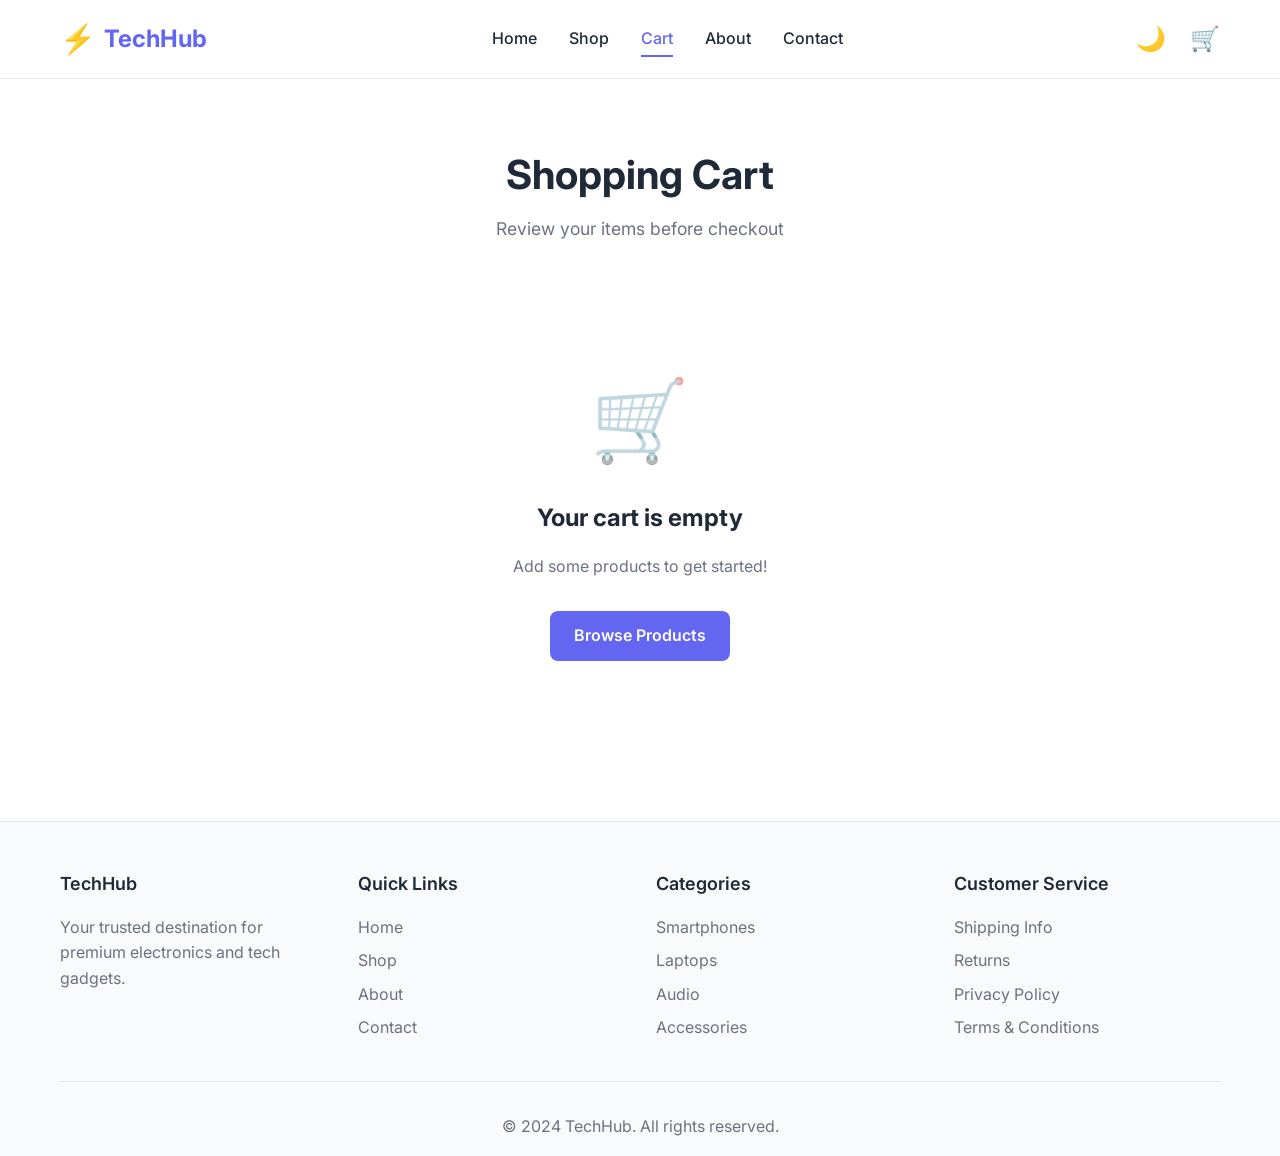
<file: cart.html>
<!DOCTYPE html>
<html lang="en">
<head>
    <meta charset="UTF-8">
    <meta name="viewport" content="width=device-width, initial-scale=1.0">
    <title>Shopping Cart - TechHub</title>
    <link rel="icon" href="icon.png">
    <link rel="stylesheet" href="style.css">
    <link rel="preconnect" href="https://fonts.googleapis.com">
    <link rel="preconnect" href="https://fonts.gstatic.com" crossorigin>
    <link href="https://fonts.googleapis.com/css2?family=Inter:wght@300;400;500;600;700&display=swap" rel="stylesheet">
</head>
<body>
    <nav class="navbar" id="navbar">
        <div class="nav-container">
            <div class="nav-logo">
                <a href="index.html" style="display: flex; align-items: center; gap: 0.5rem; text-decoration: none; color: inherit;">
                    <span class="logo-icon">⚡</span>
                    <span class="logo-text">TechHub</span>
                </a>
            </div>
            
            <div class="nav-links" id="navLinks">
                <a href="index.html" class="nav-link">Home</a>
                <a href="shop.html" class="nav-link">Shop</a>
                <a href="cart.html" class="nav-link active">Cart</a>
                <a href="index.html#about" class="nav-link">About</a>
                <a href="index.html#contact" class="nav-link">Contact</a>
            </div>
            
            <div class="nav-actions">
                <button class="theme-toggle" id="themeToggle" aria-label="Toggle dark mode">
                    <span class="theme-icon">🌙</span>
                </button>
                <a href="cart.html" class="cart-icon-link">
                    <span class="cart-icon">🛒</span>
                    <span class="cart-badge" id="cartBadge">0</span>
                </a>
                <button class="mobile-menu-toggle" id="mobileMenuToggle">
                    <span></span>
                    <span></span>
                    <span></span>
                </button>
            </div>
        </div>
    </nav>

    <section class="cart-container">
        <div class="container">
            <div class="section-header">
                <h1 class="section-title">Shopping Cart</h1>
                <p class="section-subtitle">Review your items before checkout</p>
            </div>

            <div id="cartItems" class="cart-items">
            </div>

            <div class="cart-summary">
                <h3>Order Summary</h3>
                <div class="summary-row">
                    <span>Subtotal:</span>
                    <span id="subtotal">$0.00</span>
                </div>
                <div class="summary-row">
                    <span>Shipping:</span>
                    <span id="shipping">$0.00</span>
                </div>
                <div class="summary-row total">
                    <span>Total:</span>
                    <span id="total">$0.00</span>
                </div>
                <button class="btn btn-primary checkout-btn" id="checkoutBtn">
                    Proceed to Checkout
                </button>
                <a href="shop.html" class="btn btn-outline" style="width: 100%; text-align: center; margin-top: 1rem;">
                    Continue Shopping
                </a>
            </div>
        </div>
    </section>

    <footer class="footer">
        <div class="container">
            <div class="footer-content">
                <div class="footer-section">
                    <h4 class="footer-title">TechHub</h4>
                    <p class="footer-text">Your trusted destination for premium electronics and tech gadgets.</p>
                </div>
                <div class="footer-section">
                    <h4 class="footer-title">Quick Links</h4>
                    <a href="index.html" class="footer-link">Home</a>
                    <a href="shop.html" class="footer-link">Shop</a>
                    <a href="index.html#about" class="footer-link">About</a>
                    <a href="index.html#contact" class="footer-link">Contact</a>
                </div>
                <div class="footer-section">
                    <h4 class="footer-title">Categories</h4>
                    <a href="shop.html?category=smartphones" class="footer-link">Smartphones</a>
                    <a href="shop.html?category=laptops" class="footer-link">Laptops</a>
                    <a href="shop.html?category=audio" class="footer-link">Audio</a>
                    <a href="shop.html?category=accessories" class="footer-link">Accessories</a>
                </div>
                <div class="footer-section">
                    <h4 class="footer-title">Customer Service</h4>
                    <a href="#" class="footer-link">Shipping Info</a>
                    <a href="#" class="footer-link">Returns</a>
                    <a href="#" class="footer-link">Privacy Policy</a>
                    <a href="#" class="footer-link">Terms & Conditions</a>
                </div>
            </div>
            <div class="footer-bottom">
                <p>&copy; 2024 TechHub. All rights reserved.</p>
            </div>
        </div>
    </footer>

    <div class="toast" id="toast"></div>

    <script src="script.js"></script>
</body>
</html>
</file>
<file: style.css>
* {
    margin: 0;
    padding: 0;
    box-sizing: border-box;
}

:root {
    --primary-color: #6366f1;
    --primary-dark: #4f46e5;
    --primary-light: #818cf8;
    --secondary-color: #10b981;
    --background: #ffffff;
    --background-alt: #f9fafb;
    --text-primary: #1f2937;
    --text-secondary: #6b7280;
    --border-color: #e5e7eb;
    --shadow-sm: 0 1px 2px 0 rgba(0, 0, 0, 0.05);
    --shadow-md: 0 4px 6px -1px rgba(0, 0, 0, 0.1);
    --shadow-lg: 0 10px 15px -3px rgba(0, 0, 0, 0.1);
    --shadow-xl: 0 20px 25px -5px rgba(0, 0, 0, 0.1);
}

[data-theme="dark"] {
    --primary-color: #818cf8;
    --primary-dark: #6366f1;
    --primary-light: #a5b4fc;
    --secondary-color: #34d399;
    --background: #111827;
    --background-alt: #1f2937;
    --text-primary: #f9fafb;
    --text-secondary: #9ca3af;
    --border-color: #374151;
    --shadow-sm: 0 1px 2px 0 rgba(0, 0, 0, 0.3);
    --shadow-md: 0 4px 6px -1px rgba(0, 0, 0, 0.4);
    --shadow-lg: 0 10px 15px -3px rgba(0, 0, 0, 0.5);
    --shadow-xl: 0 20px 25px -5px rgba(0, 0, 0, 0.6);
}

body {
    font-family: 'Inter', sans-serif;
    background-color: var(--background);
    color: var(--text-primary);
    line-height: 1.6;
    transition: background-color 0.3s ease, color 0.3s ease;
}

.container {
    max-width: 1200px;
    margin: 0 auto;
    padding: 0 20px;
}

.navbar {
    background-color: var(--background);
    border-bottom: 1px solid var(--border-color);
    position: sticky;
    top: 0;
    z-index: 1000;
    transition: all 0.3s ease;
}

.navbar.scrolled {
    box-shadow: var(--shadow-md);
}

.nav-container {
    max-width: 1200px;
    margin: 0 auto;
    padding: 1rem 20px;
    display: flex;
    justify-content: space-between;
    align-items: center;
}

.nav-logo {
    display: flex;
    align-items: center;
    gap: 0.5rem;
    font-size: 1.5rem;
    font-weight: 700;
    color: var(--primary-color);
    text-decoration: none;
}

.logo-icon {
    font-size: 1.8rem;
}

.nav-links {
    display: flex;
    gap: 2rem;
    align-items: center;
}

.nav-link {
    color: var(--text-primary);
    text-decoration: none;
    font-weight: 500;
    transition: color 0.3s ease;
    position: relative;
}

.nav-link:hover,
.nav-link.active {
    color: var(--primary-color);
}

.nav-link::after {
    content: '';
    position: absolute;
    bottom: -5px;
    left: 0;
    width: 0;
    height: 2px;
    background-color: var(--primary-color);
    transition: width 0.3s ease;
}

.nav-link:hover::after,
.nav-link.active::after {
    width: 100%;
}

.nav-actions {
    display: flex;
    align-items: center;
    gap: 1rem;
}

.theme-toggle {
    background: none;
    border: none;
    font-size: 1.5rem;
    cursor: pointer;
    padding: 0.5rem;
    border-radius: 50%;
    transition: transform 0.3s ease;
}

.theme-toggle:hover {
    transform: rotate(20deg);
}

.search-container {
    position: relative;
    display: flex;
    align-items: center;
}

.search-input {
    padding: 0.5rem 2.5rem 0.5rem 1rem;
    border: 1px solid var(--border-color);
    border-radius: 20px;
    background-color: var(--background-alt);
    color: var(--text-primary);
    width: 200px;
    transition: width 0.3s ease, box-shadow 0.3s ease;
}

.search-input:focus {
    outline: none;
    width: 250px;
    box-shadow: 0 0 0 3px rgba(99, 102, 241, 0.1);
}

.search-icon {
    position: absolute;
    right: 0.75rem;
    pointer-events: none;
}

.cart-icon-link {
    position: relative;
    text-decoration: none;
    font-size: 1.5rem;
    transition: transform 0.3s ease;
}

.cart-icon-link:hover {
    transform: scale(1.1);
}

.cart-badge {
    position: absolute;
    top: -8px;
    right: -8px;
    background-color: var(--secondary-color);
    color: white;
    border-radius: 50%;
    width: 20px;
    height: 20px;
    display: flex;
    align-items: center;
    justify-content: center;
    font-size: 0.75rem;
    font-weight: 600;
}

.mobile-menu-toggle {
    display: none;
    flex-direction: column;
    gap: 4px;
    background: none;
    border: none;
    cursor: pointer;
    padding: 0.5rem;
}

.mobile-menu-toggle span {
    width: 25px;
    height: 3px;
    background-color: var(--text-primary);
    border-radius: 3px;
    transition: all 0.3s ease;
}

.btn {
    display: inline-block;
    padding: 0.75rem 1.5rem;
    border-radius: 8px;
    text-decoration: none;
    font-weight: 600;
    transition: all 0.3s ease;
    cursor: pointer;
    border: none;
    font-size: 1rem;
}

.btn-primary {
    background-color: var(--primary-color);
    color: white;
}

.btn-primary:hover {
    background-color: var(--primary-dark);
    transform: translateY(-2px);
    box-shadow: var(--shadow-lg);
}

.btn-secondary {
    background-color: transparent;
    color: var(--primary-color);
    border: 2px solid var(--primary-color);
}

.btn-secondary:hover {
    background-color: var(--primary-color);
    color: white;
}

.btn-outline {
    background-color: transparent;
    color: var(--text-primary);
    border: 2px solid var(--border-color);
}

.btn-outline:hover {
    border-color: var(--primary-color);
    color: var(--primary-color);
}

.hero {
    background: linear-gradient(135deg, var(--primary-color) 0%, var(--primary-dark) 100%);
    padding: 6rem 2rem;
    display: flex;
    align-items: center;
    justify-content: center;
    position: relative;
    overflow: hidden;
}

.hero::before {
    content: '';
    position: absolute;
    width: 500px;
    height: 500px;
    background: rgba(255, 255, 255, 0.1);
    border-radius: 50%;
    top: -200px;
    right: -100px;
}

.hero-content {
    max-width: 600px;
    color: white;
    z-index: 1;
}

.hero-title {
    font-size: 3.5rem;
    font-weight: 700;
    margin-bottom: 1rem;
    line-height: 1.2;
}

.hero-subtitle {
    font-size: 1.25rem;
    margin-bottom: 2rem;
    opacity: 0.9;
}

.hero-buttons {
    display: flex;
    gap: 1rem;
    flex-wrap: wrap;
}

.hero-image {
    position: relative;
}

.hero-badge {
    background-color: var(--secondary-color);
    color: white;
    padding: 1rem 2rem;
    border-radius: 50px;
    font-size: 1.5rem;
    font-weight: 700;
    box-shadow: var(--shadow-xl);
    animation: float 3s ease-in-out infinite;
}

@keyframes float {
    0%, 100% {
        transform: translateY(0);
    }
    50% {
        transform: translateY(-20px);
    }
}

.featured-section,
.products-section {
    padding: 4rem 0;
}

.section-header {
    text-align: center;
    margin-bottom: 3rem;
}

.section-title {
    font-size: 2.5rem;
    font-weight: 700;
    margin-bottom: 0.5rem;
}

.section-subtitle {
    color: var(--text-secondary);
    font-size: 1.1rem;
}

.products-grid {
    display: grid;
    grid-template-columns: repeat(auto-fill, minmax(280px, 1fr));
    gap: 2rem;
    margin-bottom: 2rem;
}

.product-card {
    background-color: var(--background);
    border: 1px solid var(--border-color);
    border-radius: 12px;
    overflow: hidden;
    transition: all 0.3s ease;
    cursor: pointer;
}

.product-card:hover {
    transform: translateY(-5px);
    box-shadow: var(--shadow-xl);
}

.product-image-container {
    position: relative;
    overflow: hidden;
    background-color: var(--background-alt);
    height: 250px;
    display: flex;
    align-items: center;
    justify-content: center;
}

.product-image {
    width: 100%;
    height: 100%;
    object-fit: cover;
    transition: transform 0.3s ease;
}

.product-card:hover .product-image {
    transform: scale(1.1);
}

.product-badge {
    position: absolute;
    top: 10px;
    right: 10px;
    background-color: var(--secondary-color);
    color: white;
    padding: 0.25rem 0.75rem;
    border-radius: 20px;
    font-size: 0.875rem;
    font-weight: 600;
}

.quick-view-btn {
    position: absolute;
    top: 50%;
    left: 50%;
    transform: translate(-50%, -50%) scale(0);
    opacity: 0;
    transition: all 0.3s ease;
    background-color: white;
    color: var(--primary-color);
    padding: 0.75rem 1.5rem;
    border-radius: 8px;
    border: none;
    cursor: pointer;
    font-weight: 600;
}

.product-card:hover .quick-view-btn {
    transform: translate(-50%, -50%) scale(1);
    opacity: 1;
}

.product-info {
    padding: 1.5rem;
}

.product-category {
    color: var(--text-secondary);
    font-size: 0.875rem;
    text-transform: uppercase;
    margin-bottom: 0.5rem;
}

.product-name {
    font-size: 1.125rem;
    font-weight: 600;
    margin-bottom: 0.5rem;
}

.product-rating {
    display: flex;
    align-items: center;
    gap: 0.5rem;
    margin-bottom: 0.75rem;
}

.stars {
    color: #fbbf24;
}

.rating-count {
    color: var(--text-secondary);
    font-size: 0.875rem;
}

.product-price {
    font-size: 1.5rem;
    font-weight: 700;
    color: var(--primary-color);
    margin-bottom: 1rem;
}

.product-actions {
    display: flex;
    gap: 0.5rem;
}

.add-to-cart-btn {
    flex: 1;
    background-color: var(--primary-color);
    color: white;
    border: none;
    padding: 0.75rem;
    border-radius: 8px;
    font-weight: 600;
    cursor: pointer;
    transition: all 0.3s ease;
}

.add-to-cart-btn:hover {
    background-color: var(--primary-dark);
    transform: translateY(-2px);
}

.section-footer {
    text-align: center;
    margin-top: 2rem;
}

.features-section {
    background-color: var(--background-alt);
    padding: 4rem 0;
}

.features-grid {
    display: grid;
    grid-template-columns: repeat(auto-fit, minmax(250px, 1fr));
    gap: 2rem;
}

.feature-card {
    text-align: center;
    padding: 2rem;
}

.feature-icon {
    font-size: 3rem;
    margin-bottom: 1rem;
}

.feature-title {
    font-size: 1.25rem;
    font-weight: 600;
    margin-bottom: 0.5rem;
}

.feature-text {
    color: var(--text-secondary);
}

.about-section {
    padding: 4rem 0;
}

.about-content {
    display: grid;
    grid-template-columns: 1fr 1fr;
    gap: 3rem;
    align-items: center;
}

.about-text p {
    margin-bottom: 1rem;
    color: var(--text-secondary);
    line-height: 1.8;
}

.about-stats {
    display: grid;
    grid-template-columns: repeat(3, 1fr);
    gap: 2rem;
}

.stat-card {
    text-align: center;
    padding: 2rem;
    background-color: var(--background-alt);
    border-radius: 12px;
}

.stat-number {
    font-size: 2.5rem;
    font-weight: 700;
    color: var(--primary-color);
    margin-bottom: 0.5rem;
}

.stat-label {
    color: var(--text-secondary);
    font-weight: 500;
}

.contact-section {
    padding: 4rem 0;
    background-color: var(--background-alt);
}

.contact-content {
    display: grid;
    grid-template-columns: 1.5fr 1fr;
    gap: 3rem;
    margin-top: 2rem;
}

.contact-form {
    display: flex;
    flex-direction: column;
    gap: 1rem;
}

.form-group {
    display: flex;
    flex-direction: column;
}

.form-input {
    padding: 1rem;
    border: 1px solid var(--border-color);
    border-radius: 8px;
    background-color: var(--background);
    color: var(--text-primary);
    font-family: inherit;
    font-size: 1rem;
    transition: border-color 0.3s ease, box-shadow 0.3s ease;
}

.form-input:focus {
    outline: none;
    border-color: var(--primary-color);
    box-shadow: 0 0 0 3px rgba(99, 102, 241, 0.1);
}

.contact-info {
    display: flex;
    flex-direction: column;
    gap: 1.5rem;
}

.info-item {
    display: flex;
    gap: 1rem;
    align-items: flex-start;
}

.info-icon {
    font-size: 1.5rem;
}

.info-text h4 {
    margin-bottom: 0.25rem;
}

.info-text p {
    color: var(--text-secondary);
}

.footer {
    background-color: var(--background-alt);
    border-top: 1px solid var(--border-color);
    padding: 3rem 0 1rem;
}

.footer-content {
    display: grid;
    grid-template-columns: repeat(auto-fit, minmax(200px, 1fr));
    gap: 2rem;
    margin-bottom: 2rem;
}

.footer-title {
    font-size: 1.125rem;
    font-weight: 600;
    margin-bottom: 1rem;
}

.footer-text {
    color: var(--text-secondary);
    margin-bottom: 1rem;
}

.footer-link {
    display: block;
    color: var(--text-secondary);
    text-decoration: none;
    margin-bottom: 0.5rem;
    transition: color 0.3s ease;
}

.footer-link:hover {
    color: var(--primary-color);
}

.footer-bottom {
    text-align: center;
    padding-top: 2rem;
    border-top: 1px solid var(--border-color);
    color: var(--text-secondary);
}

.modal {
    display: none;
    position: fixed;
    top: 0;
    left: 0;
    width: 100%;
    height: 100%;
    background-color: rgba(0, 0, 0, 0.7);
    z-index: 2000;
    align-items: center;
    justify-content: center;
}

.modal.active {
    display: flex;
}

.modal-content {
    background-color: var(--background);
    border-radius: 12px;
    max-width: 800px;
    width: 90%;
    max-height: 90vh;
    overflow-y: auto;
    position: relative;
    animation: modalSlideIn 0.3s ease;
}

@keyframes modalSlideIn {
    from {
        opacity: 0;
        transform: translateY(-50px);
    }
    to {
        opacity: 1;
        transform: translateY(0);
    }
}

.modal-close {
    position: absolute;
    top: 1rem;
    right: 1rem;
    background: none;
    border: none;
    font-size: 2rem;
    cursor: pointer;
    color: var(--text-primary);
    z-index: 1;
}

.modal-body {
    padding: 2rem;
}

.toast {
    position: fixed;
    bottom: 2rem;
    right: 2rem;
    background-color: var(--primary-color);
    color: white;
    padding: 1rem 1.5rem;
    border-radius: 8px;
    box-shadow: var(--shadow-xl);
    transform: translateX(400px);
    transition: transform 0.3s ease;
    z-index: 3000;
}

.toast.show {
    transform: translateX(0);
}

.cart-container {
    padding: 4rem 0;
    min-height: 60vh;
}

.cart-items {
    display: flex;
    flex-direction: column;
    gap: 1rem;
    margin-bottom: 2rem;
}

.cart-item {
    background-color: var(--background);
    border: 1px solid var(--border-color);
    border-radius: 12px;
    padding: 1.5rem;
    display: grid;
    grid-template-columns: 100px 1fr auto;
    gap: 1.5rem;
    align-items: center;
}

.cart-item-image {
    width: 100px;
    height: 100px;
    object-fit: cover;
    border-radius: 8px;
}

.cart-item-details {
    flex: 1;
}

.cart-item-name {
    font-size: 1.125rem;
    font-weight: 600;
    margin-bottom: 0.5rem;
}

.cart-item-price {
    color: var(--primary-color);
    font-weight: 600;
    margin-bottom: 0.5rem;
}

.cart-item-controls {
    display: flex;
    align-items: center;
    gap: 1rem;
}

.quantity-controls {
    display: flex;
    align-items: center;
    gap: 0.5rem;
    border: 1px solid var(--border-color);
    border-radius: 8px;
    padding: 0.25rem;
}

.quantity-btn {
    background: none;
    border: none;
    width: 30px;
    height: 30px;
    cursor: pointer;
    font-size: 1.125rem;
    color: var(--text-primary);
    transition: background-color 0.3s ease;
    border-radius: 4px;
}

.quantity-btn:hover {
    background-color: var(--background-alt);
}

.quantity-value {
    min-width: 30px;
    text-align: center;
    font-weight: 600;
}

.remove-btn {
    background-color: transparent;
    color: #ef4444;
    border: none;
    padding: 0.5rem 1rem;
    border-radius: 8px;
    cursor: pointer;
    font-weight: 600;
    transition: background-color 0.3s ease;
}

.remove-btn:hover {
    background-color: rgba(239, 68, 68, 0.1);
}

.cart-summary {
    background-color: var(--background-alt);
    padding: 2rem;
    border-radius: 12px;
    max-width: 400px;
    margin-left: auto;
}

.cart-summary h3 {
    margin-bottom: 1rem;
}

.summary-row {
    display: flex;
    justify-content: space-between;
    margin-bottom: 1rem;
}

.summary-row.total {
    font-size: 1.5rem;
    font-weight: 700;
    padding-top: 1rem;
    border-top: 2px solid var(--border-color);
    color: var(--primary-color);
}

.checkout-btn {
    width: 100%;
    margin-top: 1rem;
}

.empty-cart {
    text-align: center;
    padding: 4rem 0;
}

.empty-cart-icon {
    font-size: 5rem;
    margin-bottom: 1rem;
    opacity: 0.5;
}

.empty-cart h2 {
    margin-bottom: 1rem;
}

.empty-cart p {
    color: var(--text-secondary);
    margin-bottom: 2rem;
}

.filters-section {
    background-color: var(--background-alt);
    padding: 2rem;
    border-radius: 12px;
    margin-bottom: 2rem;
}

.filters-grid {
    display: grid;
    grid-template-columns: repeat(auto-fit, minmax(200px, 1fr));
    gap: 1rem;
}

.filter-group {
    display: flex;
    flex-direction: column;
    gap: 0.5rem;
}

.filter-group label {
    font-weight: 600;
    margin-bottom: 0.25rem;
}

.filter-select {
    padding: 0.75rem;
    border: 1px solid var(--border-color);
    border-radius: 8px;
    background-color: var(--background);
    color: var(--text-primary);
    font-family: inherit;
    cursor: pointer;
}

@media (max-width: 1024px) {
    .hero-title {
        font-size: 2.5rem;
    }
    
    .section-title {
        font-size: 2rem;
    }
    
    .products-grid {
        grid-template-columns: repeat(auto-fill, minmax(240px, 1fr));
        gap: 1.5rem;
    }
}

@media (max-width: 768px) {
    .nav-container {
        padding: 0.75rem 15px;
    }
    
    .nav-logo {
        font-size: 1.25rem;
    }
    
    .logo-icon {
        font-size: 1.5rem;
    }
    
    .nav-links {
        position: fixed;
        top: 60px;
        left: -100%;
        width: 100%;
        height: calc(100vh - 60px);
        background-color: var(--background);
        flex-direction: column;
        padding: 2rem;
        transition: left 0.3s ease;
        border-top: 1px solid var(--border-color);
        z-index: 999;
        overflow-y: auto;
    }
    
    .nav-links.active {
        left: 0;
    }
    
    .nav-link {
        padding: 1rem 0;
        font-size: 1.125rem;
        width: 100%;
        text-align: center;
    }
    
    .mobile-menu-toggle {
        display: flex;
    }
    
    .nav-actions {
        gap: 0.75rem;
    }
    
    .theme-toggle {
        font-size: 1.25rem;
        padding: 0.25rem;
    }
    
    .cart-icon-link {
        font-size: 1.25rem;
    }
    
    .hero {
        flex-direction: column;
        text-align: center;
        padding: 3rem 1.5rem;
    }
    
    .hero-title {
        font-size: 2rem;
        margin-bottom: 0.75rem;
    }
    
    .hero-subtitle {
        font-size: 1rem;
        margin-bottom: 1.5rem;
    }
    
    .hero-buttons {
        justify-content: center;
        gap: 0.75rem;
    }
    
    .hero-badge {
        font-size: 1.25rem;
        padding: 0.75rem 1.5rem;
        margin-top: 2rem;
    }
    
    .section-title {
        font-size: 1.75rem;
    }
    
    .section-subtitle {
        font-size: 1rem;
    }
    
    .products-grid {
        grid-template-columns: repeat(auto-fill, minmax(200px, 1fr));
        gap: 1.25rem;
    }
    
    .product-image-container {
        height: 200px;
    }
    
    .product-info {
        padding: 1rem;
    }
    
    .product-name {
        font-size: 1rem;
    }
    
    .product-price {
        font-size: 1.25rem;
    }
    
    .features-grid {
        grid-template-columns: repeat(auto-fit, minmax(200px, 1fr));
        gap: 1.5rem;
    }
    
    .feature-card {
        padding: 1.5rem;
    }
    
    .feature-icon {
        font-size: 2.5rem;
    }
    
    .about-content {
        grid-template-columns: 1fr;
        gap: 2rem;
    }
    
    .about-stats {
        grid-template-columns: repeat(3, 1fr);
        gap: 1rem;
    }
    
    .stat-card {
        padding: 1.5rem 1rem;
    }
    
    .stat-number {
        font-size: 2rem;
    }
    
    .contact-content {
        grid-template-columns: 1fr;
        gap: 2rem;
    }
    
    .footer-content {
        grid-template-columns: repeat(2, 1fr);
        gap: 2rem;
    }
    
    .cart-item {
        grid-template-columns: 80px 1fr;
        gap: 1rem;
        padding: 1rem;
    }
    
    .cart-item-image {
        width: 80px;
        height: 80px;
    }
    
    .cart-item-name {
        font-size: 1rem;
    }
    
    .cart-item-controls {
        grid-column: 1 / -1;
        flex-wrap: wrap;
        gap: 0.75rem;
    }
    
    .cart-summary {
        max-width: 100%;
        margin-top: 2rem;
    }
    
    .filters-grid {
        grid-template-columns: 1fr;
        gap: 1rem;
    }
    
    .modal-content {
        width: 95%;
        margin: 1rem;
    }
    
    .modal-body > div {
        grid-template-columns: 1fr !important;
        gap: 1.5rem !important;
    }
}

@media (max-width: 480px) {
    .container {
        padding: 0 15px;
    }
    
    .nav-container {
        padding: 0.75rem 10px;
    }
    
    .nav-logo {
        font-size: 1.125rem;
    }
    
    .logo-icon {
        font-size: 1.25rem;
    }
    
    .nav-actions {
        gap: 0.5rem;
    }
    
    .theme-toggle,
    .cart-icon-link {
        font-size: 1.125rem;
    }
    
    .cart-badge {
        width: 18px;
        height: 18px;
        font-size: 0.7rem;
        top: -6px;
        right: -6px;
    }
    
    .hero {
        padding: 2rem 1rem;
    }
    
    .hero-title {
        font-size: 1.5rem;
        line-height: 1.3;
    }
    
    .hero-subtitle {
        font-size: 0.9rem;
        margin-bottom: 1.25rem;
    }
    
    .hero-buttons {
        flex-direction: column;
        width: 100%;
    }
    
    .btn {
        width: 100%;
        padding: 0.875rem 1.25rem;
        font-size: 0.95rem;
    }
    
    .hero-badge {
        font-size: 1rem;
        padding: 0.625rem 1.25rem;
    }
    
    .featured-section,
    .products-section {
        padding: 2.5rem 0;
    }
    
    .section-header {
        margin-bottom: 2rem;
    }
    
    .section-title {
        font-size: 1.5rem;
    }
    
    .section-subtitle {
        font-size: 0.9rem;
    }
    
    .products-grid {
        grid-template-columns: 1fr;
        gap: 1.25rem;
    }
    
    .product-card {
        max-width: 100%;
    }
    
    .product-image-container {
        height: 250px;
    }
    
    .product-info {
        padding: 1.25rem;
    }
    
    .product-name {
        font-size: 1.125rem;
    }
    
    .product-price {
        font-size: 1.5rem;
    }
    
    .quick-view-btn {
        padding: 0.625rem 1.25rem;
        font-size: 0.9rem;
    }
    
    .features-section {
        padding: 2.5rem 0;
    }
    
    .features-grid {
        grid-template-columns: 1fr;
        gap: 1.5rem;
    }
    
    .feature-card {
        padding: 1.5rem 1rem;
    }
    
    .feature-icon {
        font-size: 2.5rem;
    }
    
    .feature-title {
        font-size: 1.125rem;
    }
    
    .about-section {
        padding: 2.5rem 0;
    }
    
    .about-stats {
        grid-template-columns: 1fr;
        gap: 1rem;
    }
    
    .stat-card {
        padding: 1.5rem;
    }
    
    .stat-number {
        font-size: 2rem;
    }
    
    .contact-section {
        padding: 2.5rem 0;
    }
    
    .form-input {
        padding: 0.875rem;
        font-size: 0.95rem;
    }
    
    .info-item {
        gap: 0.75rem;
    }
    
    .info-icon {
        font-size: 1.25rem;
    }
    
    .footer {
        padding: 2rem 0 1rem;
    }
    
    .footer-content {
        grid-template-columns: 1fr;
        gap: 1.5rem;
    }
    
    .footer-title {
        font-size: 1rem;
    }
    
    .footer-text,
    .footer-link {
        font-size: 0.9rem;
    }
    
    .cart-container {
        padding: 2.5rem 0;
        min-height: 50vh;
    }
    
    .cart-item {
        grid-template-columns: 70px 1fr;
        gap: 0.75rem;
        padding: 1rem;
    }
    
    .cart-item-image {
        width: 70px;
        height: 70px;
    }
    
    .cart-item-name {
        font-size: 0.95rem;
    }
    
    .cart-item-price {
        font-size: 0.9rem;
    }
    
    .cart-item-controls {
        grid-column: 1 / -1;
        flex-direction: column;
        align-items: stretch;
        gap: 0.75rem;
    }
    
    .quantity-controls {
        justify-content: center;
    }
    
    .remove-btn {
        width: 100%;
        padding: 0.75rem;
    }
    
    .cart-summary {
        padding: 1.5rem;
    }
    
    .summary-row {
        font-size: 0.95rem;
    }
    
    .summary-row.total {
        font-size: 1.25rem;
    }
    
    .filters-section {
        padding: 1.5rem;
    }
    
    .filter-group label {
        font-size: 0.9rem;
    }
    
    .filter-select {
        padding: 0.75rem;
        font-size: 0.95rem;
    }
    
    .empty-cart-icon {
        font-size: 4rem;
    }
    
    .empty-cart h2 {
        font-size: 1.5rem;
    }
    
    .toast {
        bottom: 1rem;
        right: 1rem;
        left: 1rem;
        padding: 0.875rem 1.25rem;
        font-size: 0.9rem;
    }
    
    .modal-content {
        width: 95%;
        padding: 1rem;
    }
    
    .modal-close {
        font-size: 1.75rem;
        top: 0.5rem;
        right: 0.5rem;
    }
    
    .modal-body {
        padding: 1.5rem 1rem;
    }
}

@media (max-width: 360px) {
    .nav-logo {
        font-size: 1rem;
    }
    
    .logo-text {
        display: none;
    }
    
    .hero-title {
        font-size: 1.35rem;
    }
    
    .section-title {
        font-size: 1.35rem;
    }
    
    .product-info {
        padding: 1rem;
    }
    
    .product-name {
        font-size: 1rem;
    }
    
    .btn {
        padding: 0.75rem 1rem;
        font-size: 0.9rem;
    }
}
</file>
